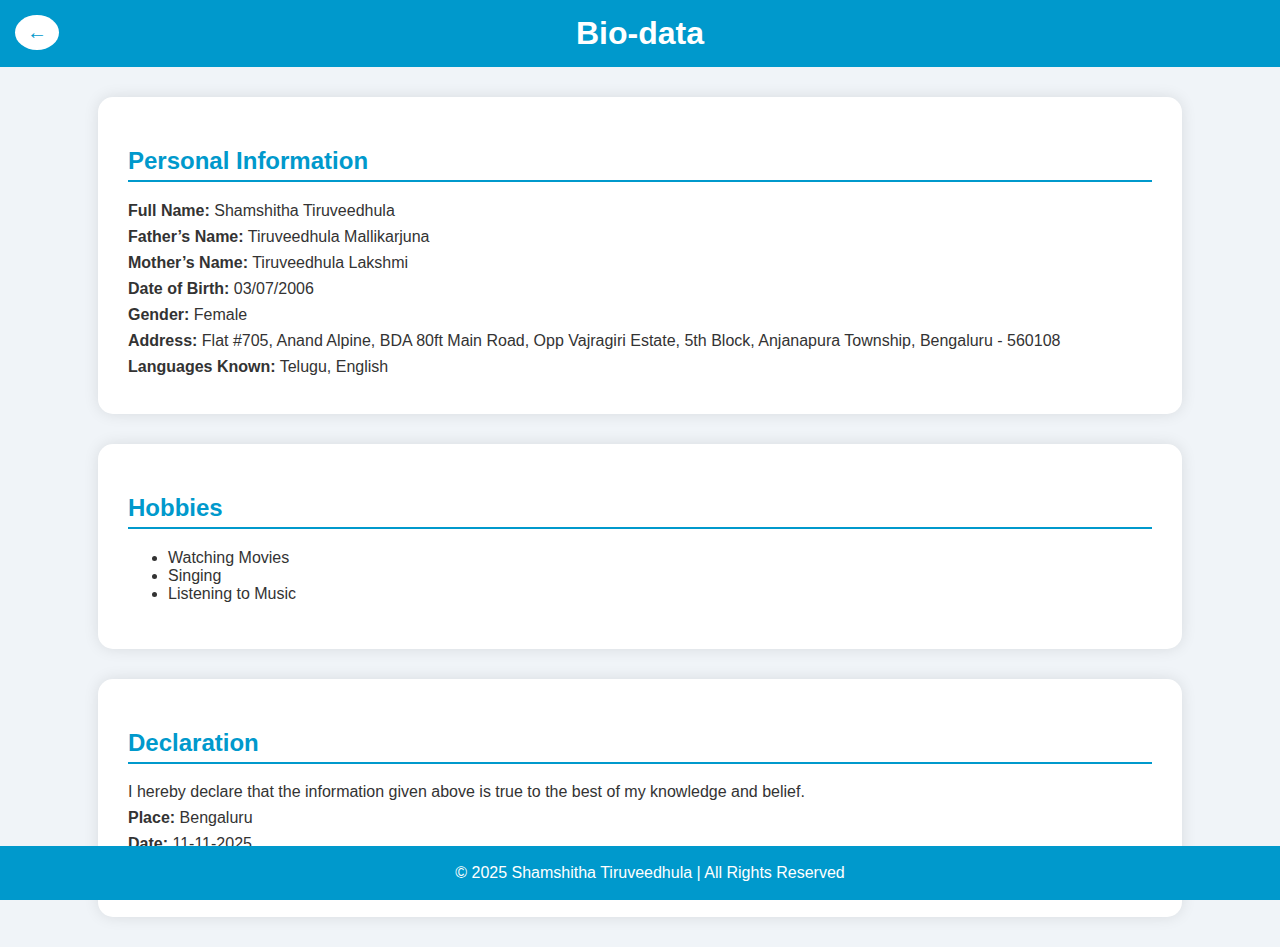
<file: biodata.html>
<!DOCTYPE html>
<html lang="en">
<head>
  <meta charset="UTF-8">
  <meta name="viewport" content="width=device-width, initial-scale=1.0">
  <title>Bio-data - Shamshitha Tiruveedhula</title>
  <link rel="stylesheet" href="style.css">
  <style>
    body {
      background-color: #f0f4f8;
      font-family: Arial, sans-serif;
    }

    /* Header */
    header {
      background-color: #0099cc;
      color: white;
      padding: 15px 0;
      text-align: center;
      position: relative;
    }

    h1 {
      margin: 0;
    }

    /* Go Back Arrow Button */
    .back-button {
      position: absolute;
      left: 15px;
      top: 15px;
      background: white;
      color: #0099cc;
      text-decoration: none;
      font-size: 20px;
      font-weight: bold;
      border-radius: 50%;
      padding: 6px 12px;
      transition: background 0.3s, color 0.3s;
    }

    .back-button:hover {
      background: #0077aa;
      color: white;
    }

    /* Section styling */
    section {
      background: white;
      width: 80%;
      margin: 30px auto;
      padding: 30px;
      border-radius: 15px;
      box-shadow: 0 0 15px rgba(0,0,0,0.1);
      text-align: left;
    }

    h2 {
      color: #0099cc;
      border-bottom: 2px solid #0099cc;
      padding-bottom: 5px;
    }

    p {
      margin: 8px 0;
    }

    ul {
      margin-top: 10px;
    }

    /* Footer */
    footer {
      background: #0099cc;
      color: white;
      text-align: center;
      padding: 10px;
      position: fixed;
      bottom: 0;
      width: 100%;
    }
  </style>
</head>
<body>
  <header>
    <a href="index.html" class="back-button">←</a>
    <h1>Bio-data</h1>
  </header>

  <section>
    <h2>Personal Information</h2>
    <p><strong>Full Name:</strong> Shamshitha Tiruveedhula</p>
    <p><strong>Father’s Name:</strong> Tiruveedhula Mallikarjuna</p>
    <p><strong>Mother’s Name:</strong> Tiruveedhula Lakshmi</p>
    <p><strong>Date of Birth:</strong> 03/07/2006</p>
    <p><strong>Gender:</strong> Female</p>
    <p><strong>Address:</strong> Flat #705, Anand Alpine, BDA 80ft Main Road, Opp Vajragiri Estate, 5th Block, Anjanapura Township, Bengaluru - 560108</p>
    <p><strong>Languages Known:</strong> Telugu, English</p>
  </section>

  <section>
    <h2>Hobbies</h2>
    <ul>
      <li>Watching Movies</li>
      <li>Singing</li>
      <li>Listening to Music</li>
    </ul>
  </section>

  <section>
    <h2>Declaration</h2>
    <p>I hereby declare that the information given above is true to the best of my knowledge and belief.</p>
    <p><strong>Place:</strong> Bengaluru</p>
    <p><strong>Date:</strong> 11-11-2025</p>
    <p><strong>Signature:</strong> Shamshitha Tiruveedhula</p>
  </section>

  <footer>
    <p>© 2025 Shamshitha Tiruveedhula | All Rights Reserved</p>
  </footer>
</body>
</html>
</file>
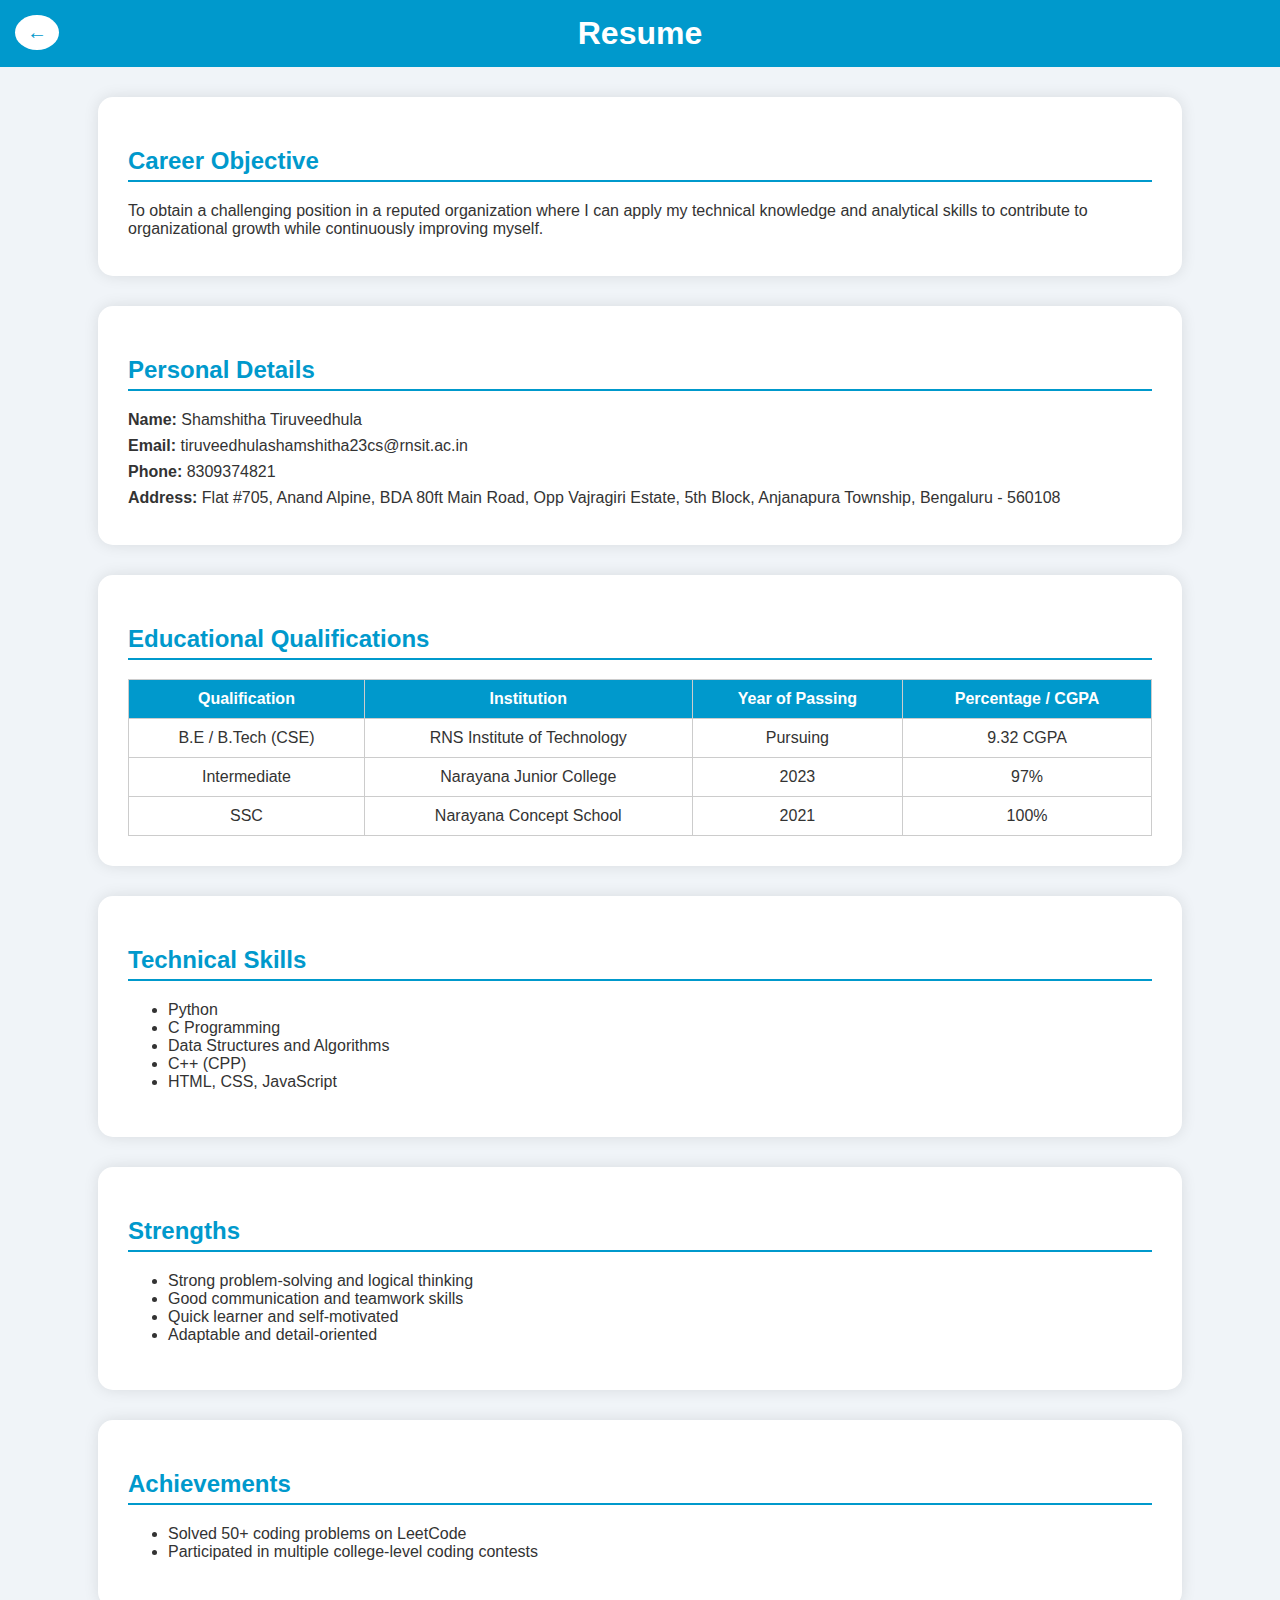
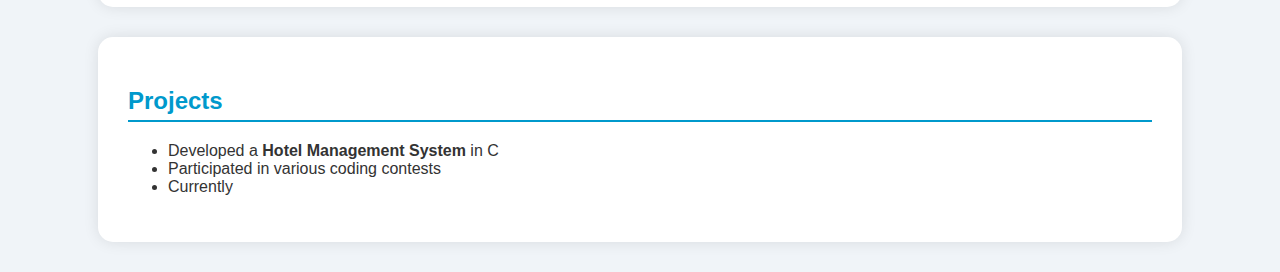
<file: resume.html>
<!DOCTYPE html>
<html lang="en">
<head>
  <meta charset="UTF-8">
  <meta name="viewport" content="width=device-width, initial-scale=1.0">
  <title>Resume - Shamshitha Tiruveedhula</title>
  <link rel="stylesheet" href="style.css">
  <style>
    body {
      background-color: #f0f4f8;
      font-family: Arial, sans-serif;
    }

    header {
      background-color: #0099cc;
      color: white;
      padding: 15px 0;
      text-align: center;
      position: relative;
    }

    h1 {
      margin: 0;
    }

    /* Go Back Arrow */
    .back-button {
      position: absolute;
      left: 15px;
      top: 15px;
      background: white;
      color: #0099cc;
      text-decoration: none;
      font-size: 20px;
      font-weight: bold;
      border-radius: 50%;
      padding: 6px 12px;
      transition: background 0.3s, color 0.3s;
    }

    .back-button:hover {
      background: #0077aa;
      color: white;
    }

    section {
      background: white;
      width: 80%;
      margin: 30px auto;
      padding: 30px;
      border-radius: 15px;
      box-shadow: 0 0 15px rgba(0,0,0,0.1);
      text-align: left;
    }

    h2 {
      color: #0099cc;
      border-bottom: 2px solid #0099cc;
      padding-bottom: 5px;
    }

    p {
      margin: 8px 0;
    }

    ul {
      margin-top: 10px;
    }

    table {
      width: 100%;
      border-collapse: collapse;
      margin-top: 10px;
    }

    th, td {
      border: 1px solid #ccc;
      padding: 10px;
      text-align: center;
    }

    th {
      background-color: #0099cc;
      color: white;
    }

    footer {
      background: #0099cc;
      color: white;
      text-align: center;
      padding: 10px;
      position: fixed;
      bottom: 0;
      width: 100%;
    }
  </style>
</head>
<body>
  <header>
    <a href="index.html" class="back-button">←</a>
    <h1>Resume</h1>
  </header>

  <section>
    <h2>Career Objective</h2>
    <p>To obtain a challenging position in a reputed organization where I can apply my technical knowledge and analytical skills to contribute to organizational growth while continuously improving myself.</p>
  </section>

  <section>
    <h2>Personal Details</h2>
    <p><strong>Name:</strong> Shamshitha Tiruveedhula</p>
    <p><strong>Email:</strong> tiruveedhulashamshitha23cs@rnsit.ac.in</p>
    <p><strong>Phone:</strong> 8309374821</p>
    <p><strong>Address:</strong> Flat #705, Anand Alpine, BDA 80ft Main Road, Opp Vajragiri Estate, 5th Block, Anjanapura Township, Bengaluru - 560108</p>
  </section>

  <section>
    <h2>Educational Qualifications</h2>
    <table>
      <tr>
        <th>Qualification</th>
        <th>Institution</th>
        <th>Year of Passing</th>
        <th>Percentage / CGPA</th>
      </tr>
      <tr>
        <td>B.E / B.Tech (CSE)</td>
        <td>RNS Institute of Technology</td>
        <td>Pursuing</td>
        <td>9.32 CGPA</td>
      </tr>
      <tr>
        <td>Intermediate</td>
        <td>Narayana Junior College</td>
        <td>2023</td>
        <td>97%</td>
      </tr>
      <tr>
        <td>SSC</td>
        <td>Narayana Concept School</td>
        <td>2021</td>
        <td>100%</td>
      </tr>
    </table>
  </section>

  <section>
    <h2>Technical Skills</h2>
    <ul>
      <li>Python</li>
      <li>C Programming</li>
      <li>Data Structures and Algorithms</li>
      <li>C++ (CPP)</li>
      <li>HTML, CSS, JavaScript</li>
    </ul>
  </section>

  <section>
    <h2>Strengths</h2>
    <ul>
      <li>Strong problem-solving and logical thinking</li>
      <li>Good communication and teamwork skills</li>
      <li>Quick learner and self-motivated</li>
      <li>Adaptable and detail-oriented</li>
    </ul>
  </section>

  <section>
    <h2>Achievements</h2>
    <ul>
      <li>Solved 50+ coding problems on LeetCode</li>
      <li>Participated in multiple college-level coding contests</li>
    </ul>
  </section>

  <section>
    <h2>Projects</h2>
    <ul>
      <li>Developed a <strong>Hotel Management System</strong> in C</li>
      <li>Participated in various coding contests</li>
      <li>Currently
</file>
<file: style.css>
/* General page styling */
body {
  font-family: Arial, sans-serif;
  background: #f0f4f8;
  color: #333;
  margin: 0;
  padding: 0;
  text-align: center;
}

/* Header */
header {
  background: #0099cc;
  color: white;
  padding: 20px 0;
}

header h1 {
  margin: 0;
  font-size: 2em;
}

nav {
  margin-top: 10px;
}

nav a {
  color: white;
  text-decoration: none;
  margin: 0 15px;
  font-weight: bold;
  font-size: 1.1em;
}

nav a:hover {
  text-decoration: underline;
}

/* Main section centered */
main {
  display: flex;
  justify-content: center;
  align-items: center;
  height: 70vh;
}

.intro {
  background: white;
  padding: 40px;
  border-radius: 20px;
  box-shadow: 0 0 15px rgba(0, 0, 0, 0.1);
  max-width: 500px;
}

.intro img {
  border-radius: 50%;
  margin-bottom: 15px;
}

/* Footer */
footer {
  background: #0099cc;
  color: white;
  padding: 10px;
  position: fixed;
  bottom: 0;
  width: 100%;
}
/* Bottom buttons container */
.bottom-buttons {
  display: flex;
  justify-content: center;
  gap: 20px;
  margin-bottom: 70px; /* so it stays above footer */
}

/* Button styling */
.btn {
  background: linear-gradient(135deg, #00b4d8, #0096c7);
  color: white;
  padding: 12px 25px;
  border-radius: 8px;
  text-decoration: none;
  font-weight: bold;
  transition: all 0.3s ease;
  box-shadow: 0 4px 6px rgba(0,0,0,0.2);
}

.btn:hover {
  background: linear-gradient(135deg, #0077b6, #023e8a);
  transform: translateY(-2px);
}
</file>
